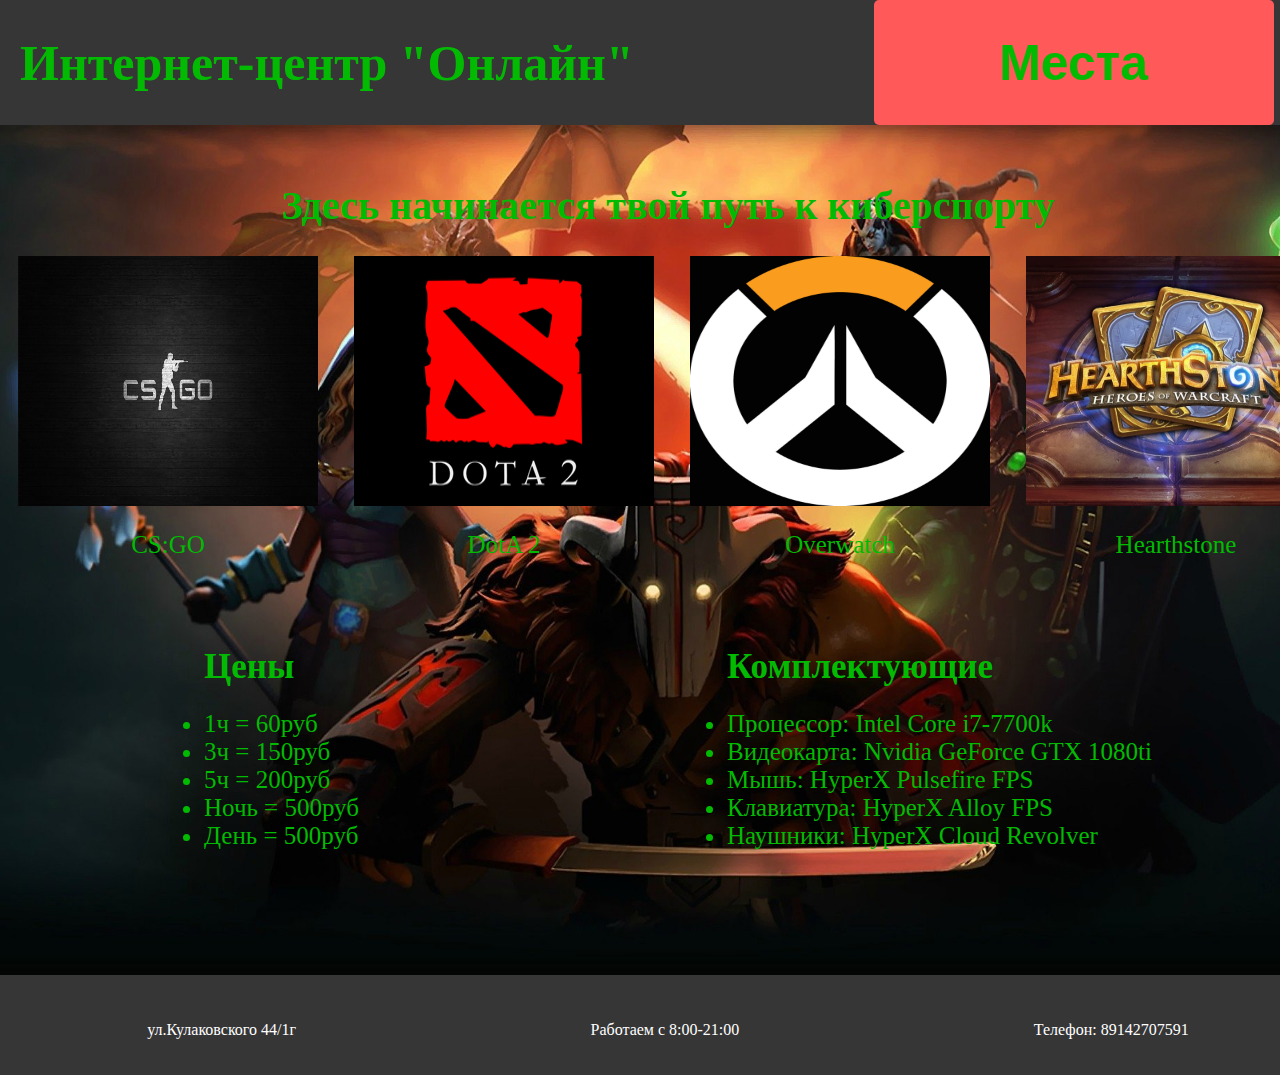
<file: index.html>
<!DOCTYPE html>
<html>
    <head>
         <link rel="stylesheet" href="style.css">
         <title>
             KK
         </title>
    </head>
    <body>
    <div class="main">
        <div class="head flex">
            <h1>
                Интернет-центр "Онлайн"
            </h1>
            <a href="mesta.html">
            <button class="mesta">
            <h1>
                Места
                </h1>
            </button>
            </a>
        </div>
        <div class="body">
            <div class="text">
                <h1>
                    Здесь начинается твой путь к киберспорту
                </h1>
            </div>
            <div class="box flex">
                <div class="main">
                    <div class="column">
                        <img src="Cs-Go-Wallpaper-Desktop-1-1400x780.jpg" class="img">
                    </div>
                    <p>
                       CS:GO 
                    </p>
                </div>
                <div class="main">
                    <div class="column">
                        <img src="dota3.png" class="img">
                    </div>
                    <p>
                        DotA 2
                    </p>
                </div>
                <div class="main">
                    <div class="column">
                        <img src="over.jpg" class="img">
                    </div>
                    <p>
                        Overwatch
                    </p>
                </div>
                <div class="main">
                    <div class="column">
                        <img src="dataset-card.jpg" class="img">
                    </div>
                    <p>
                        Hearthstone
                    </p>
                </div>
            </div>
            <div class="about flex">
                <div class="price">
                    <h1>
                        Цены
                    </h1>
                    <li>
                        1ч = 60руб
                    </li>
                    <li>
                        3ч = 150руб 
                    </li>
                    <li>
                        5ч = 200руб
                    </li>
                    <li>
                        Ночь = 500руб
                    </li>
                    <li>
                        День = 500руб
                    </li>
                    </div>
                <div class="price">
                    <h1>
                        Комплектующие
                    </h1>
                    <li>
                        Процессор: Intel Core i7-7700k  
                    </li>
                    <li>
                        Видеокарта: Nvidia GeForce GTX 1080ti 
                    </li>
                    <li>
                        Мышь: HyperX Pulsefire FPS
                    </li>
                    <li>
                        Клавиатура: HyperX Alloy FPS  
                    </li>
                    <li>
                        Наушники: HyperX Cloud Revolver
                    </li>
                </div>
            </div>
        </div>
        <div class="footer flex">
            <p>
                ул.Кулаковского 44/1г
            </p>
            <p>
                Работаем с 8:00-21:00
            </p>
            <p>
                Телефон: 89142707591
            </p>
        </div>
        </div>
    </body>
</html>
</file>
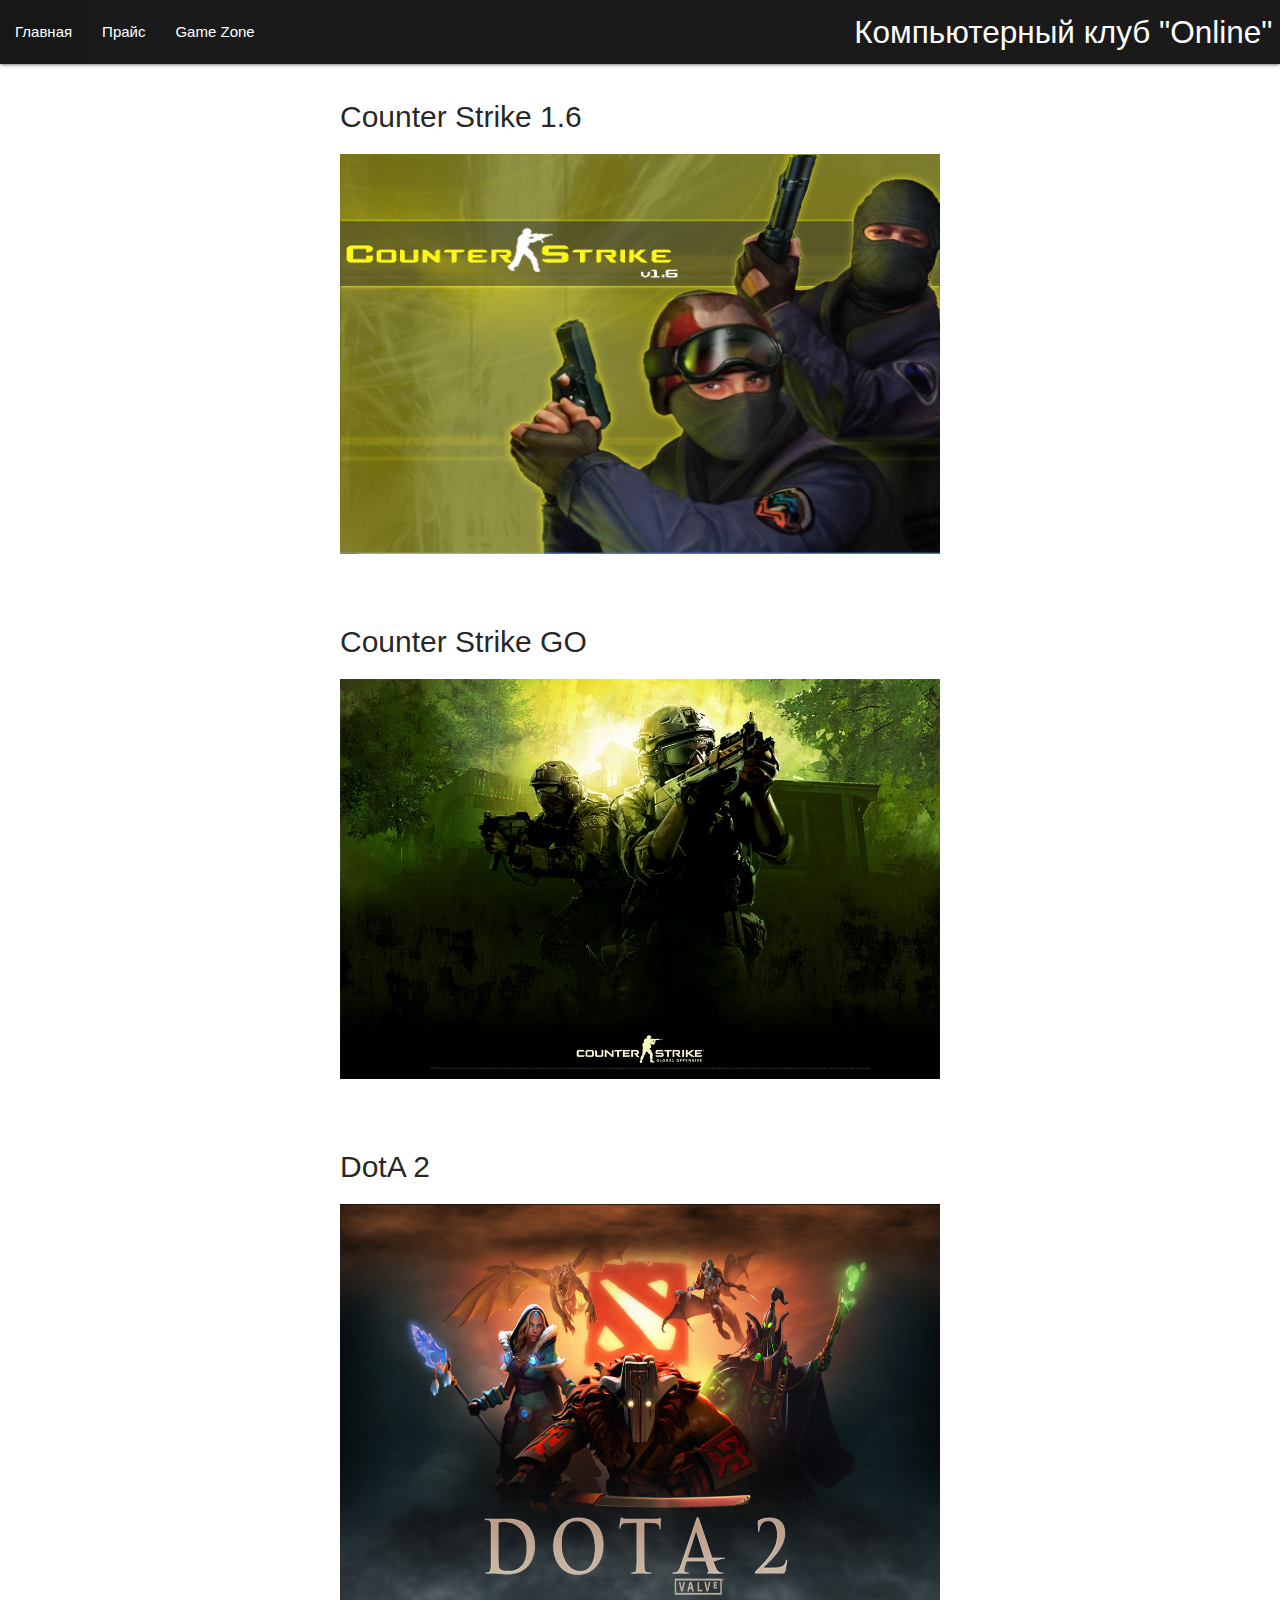
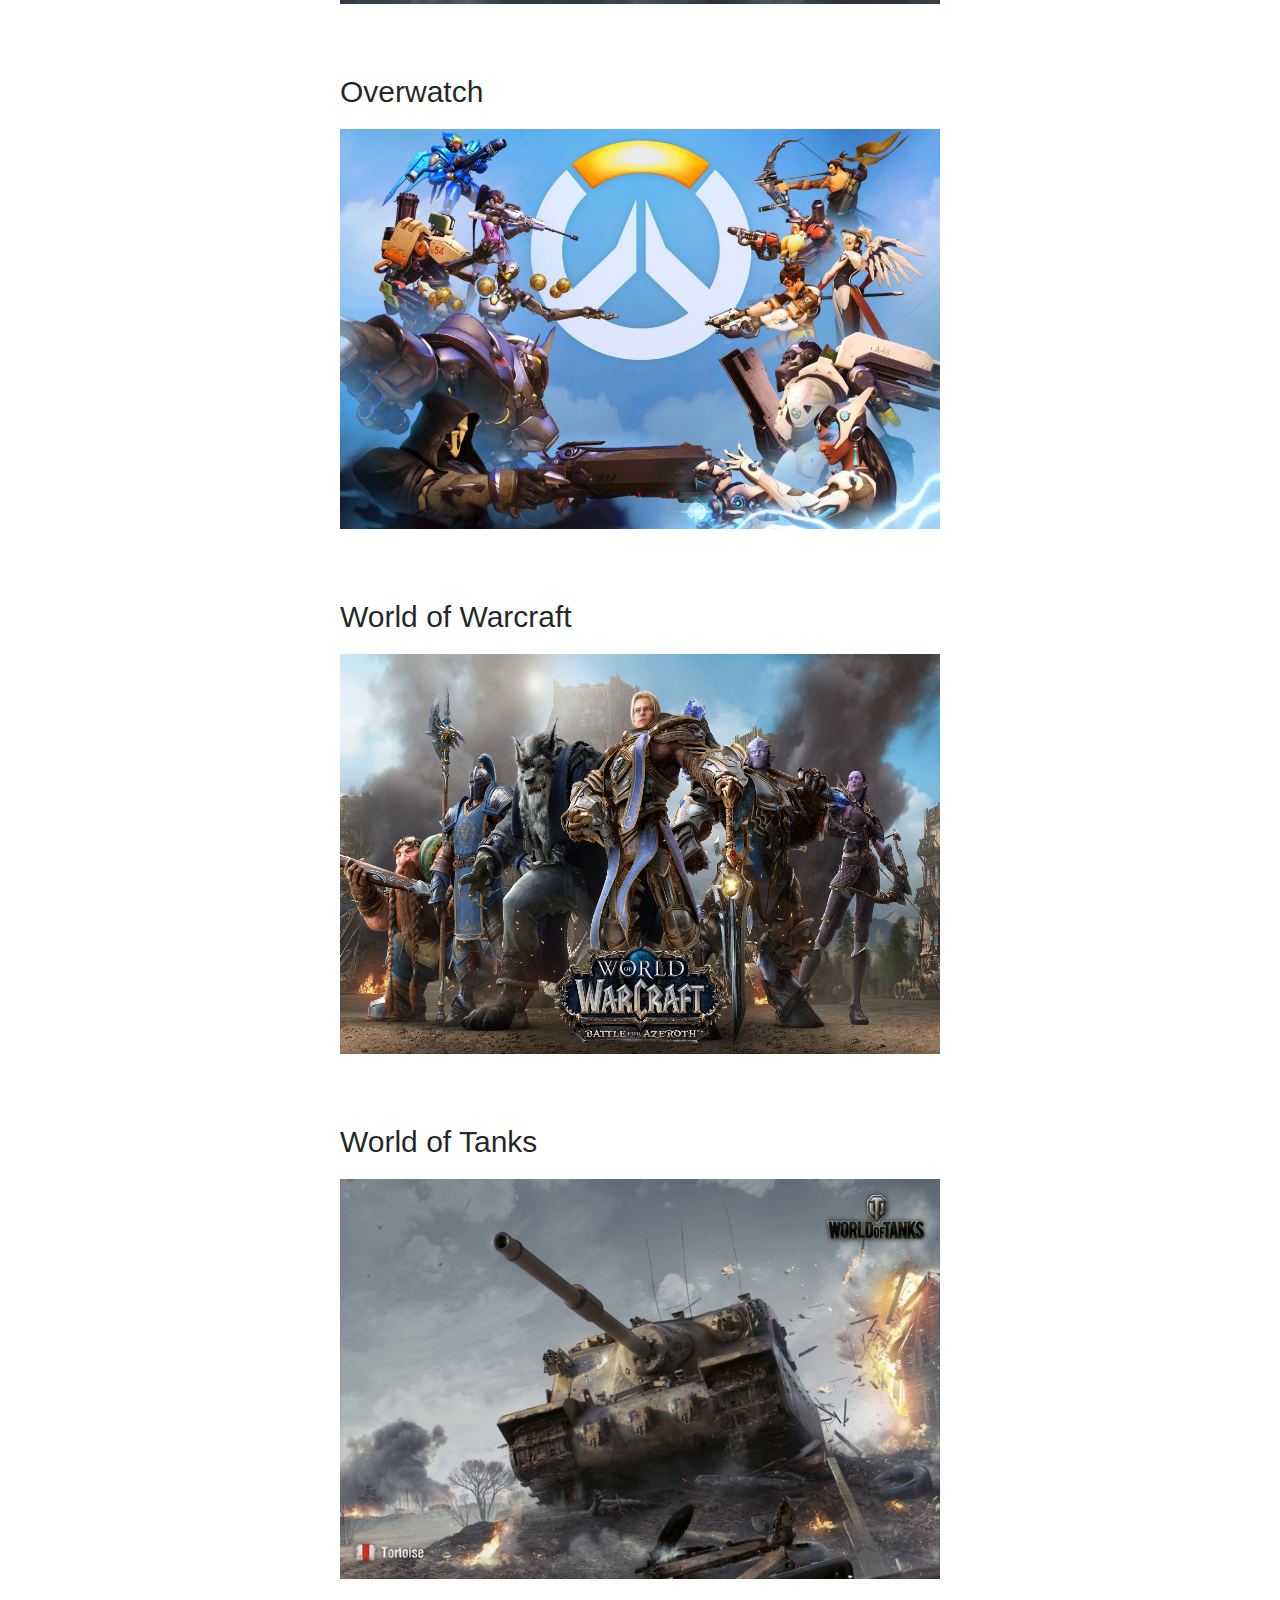
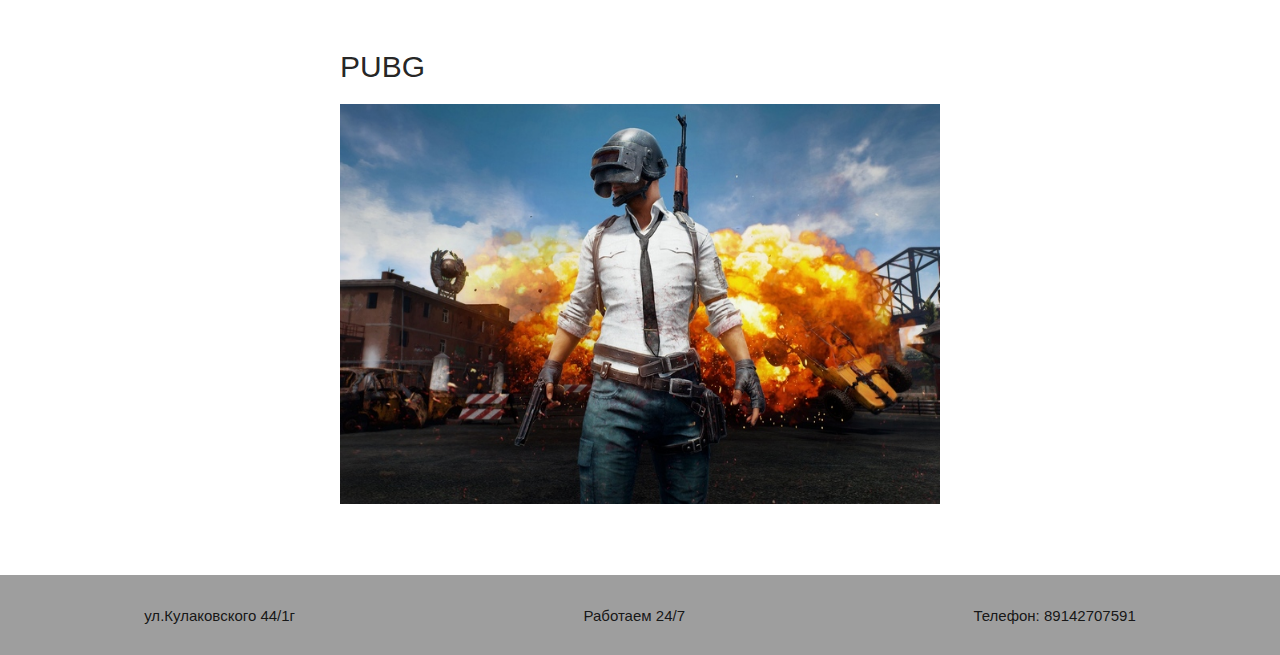
<file: gamezone.html>
<!DOCTYPE html>
<html lang="en">
<head>
  <meta http-equiv="Content-Type" content="text/html; charset=UTF-8">
  <meta name="viewport" content="width=device-width, initial-scale=1, maximum-scale=1.0">
<link href="css/materialize.css" type="text/css" rel="stylesheet" media="screen,projection">
  <link href="css/style2.css" type="text/css" rel="stylesheet">
</head>
<body>
<nav>
    <div class="nav-wrapper">
      <a href="mesta.html" class="brand-logo right">Компьютерный клуб "Online"</a>
      <ul id="nav-mobile" class="left hide-on-med-and-down">
        <li><a href="mesta.html">Главная</a></li>
        <li><a href="price.html">Прайс</a></li>
        <li><a href="gamezone.html">Game Zone</a></li>
      </ul>
    </div>
  </nav>
  <div class="gameswow margin">
    <h2>
      Counter Strike 1.6
    </h2>
    <img src="cs1.6.jpg" class="game">
  </div>
  <div class="gameswow margin">
    <h2>
      Counter Strike GO
    </h2>
    <img src="csgo.jpg" class="game">
  </div>
  <div class="gameswow margin">
    <h2>
      DotA 2
    </h2>
    <img src="dota.jpg" class="game">
  </div>
  <div class="gameswow margin">
    <h2>
      Overwatch
    </h2>
    <img src="over2.jpg" class="game">
  </div>
  <div class="gameswow margin">
    <h2>
      World of Warcraft
    </h2>
    <img src="wow.jpg" class="game">
  </div>
  <div class="gameswow margin">
    <h2>
      World of Tanks
    </h2>
    <img src="wot.jpg" class="game">
  </div>
  <div class="gameswow margin">
    <h2>
      PUBG
    </h2>
    <img src="pubg.jpg" class="game">
  </div>
  <div class="section grey footer flex">
    <p class="margin">
      ул.Кулаковского 44/1г
    </p>
    <p class="margin">
      Работаем 24/7
    </p>
    <p class="margin">
      Телефон: 89142707591
    </p>
    </div>
  <script src="https://code.jquery.com/jquery-2.1.1.min.js"></script>
  <script src="js/materialize.js"></script>
  <script type="text/javascript"></script> 
  <script type="text/javascript">
  </script>
  </body>
</file>
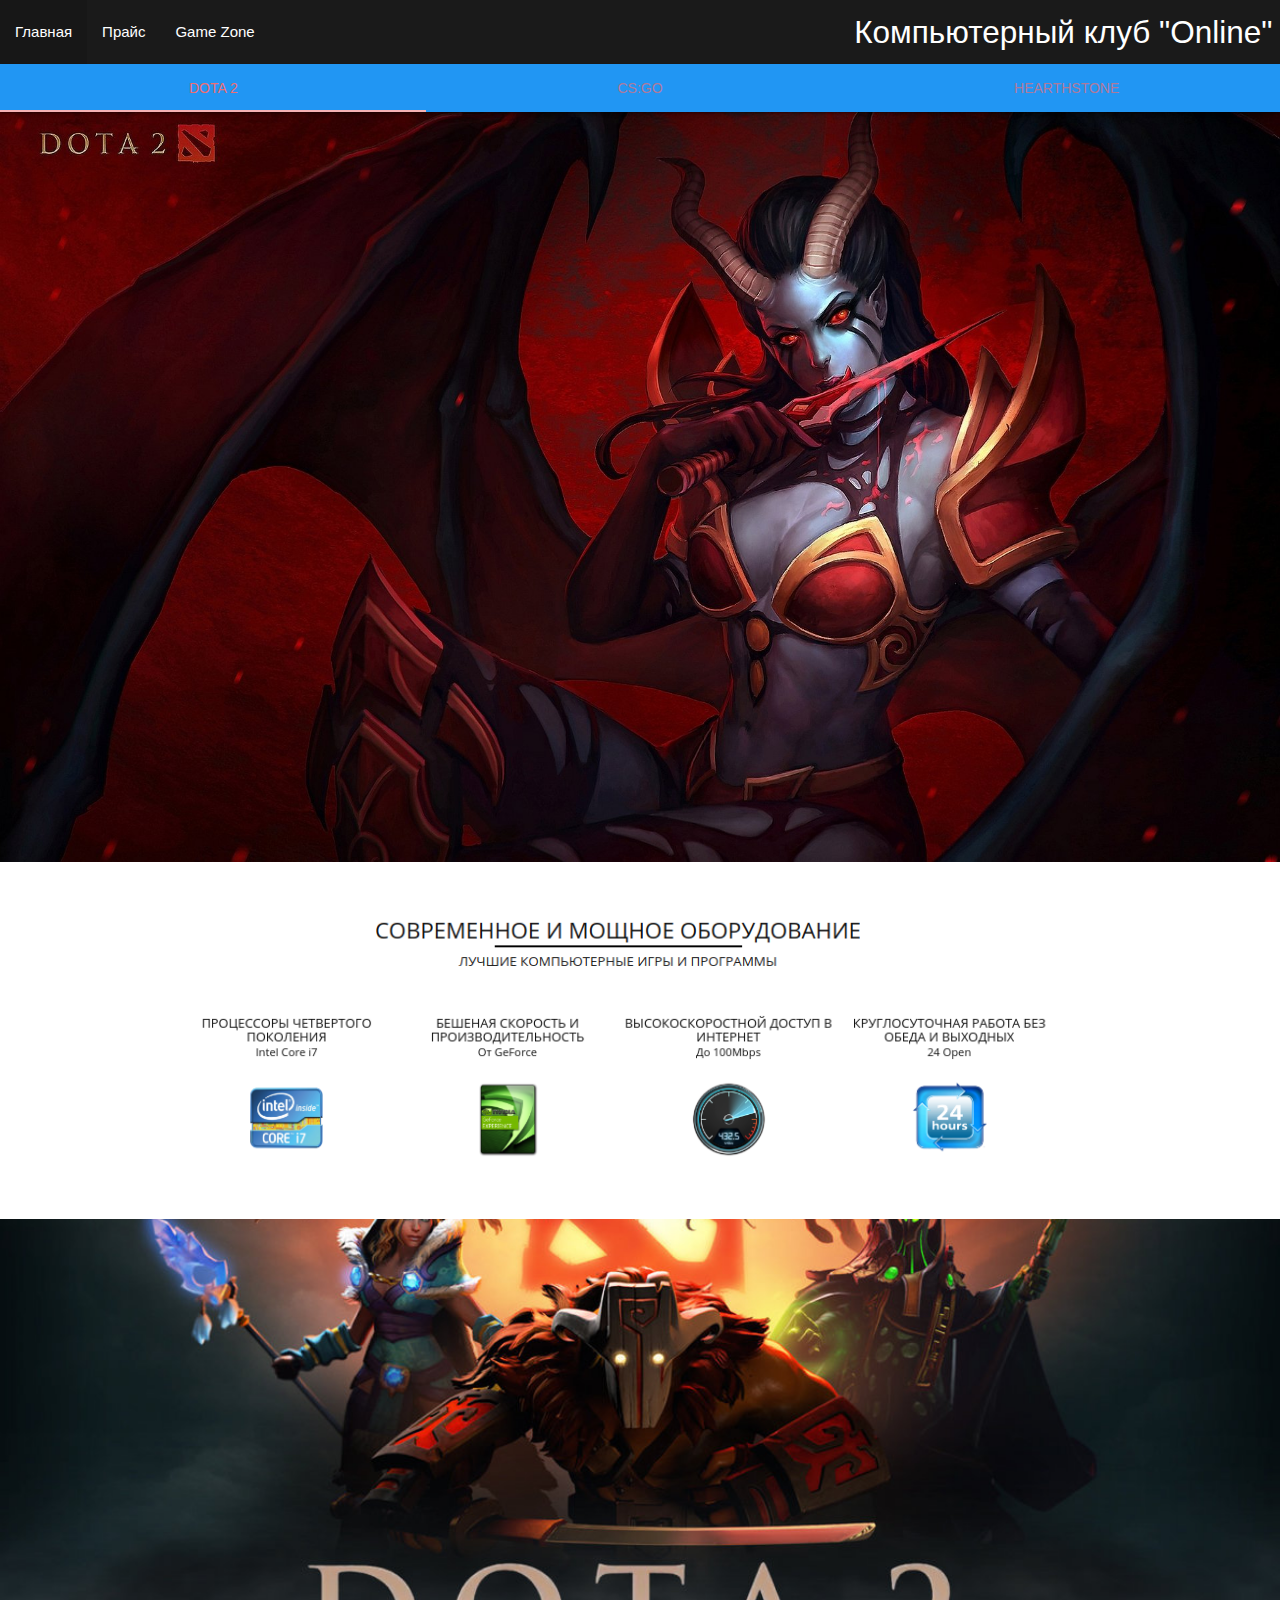
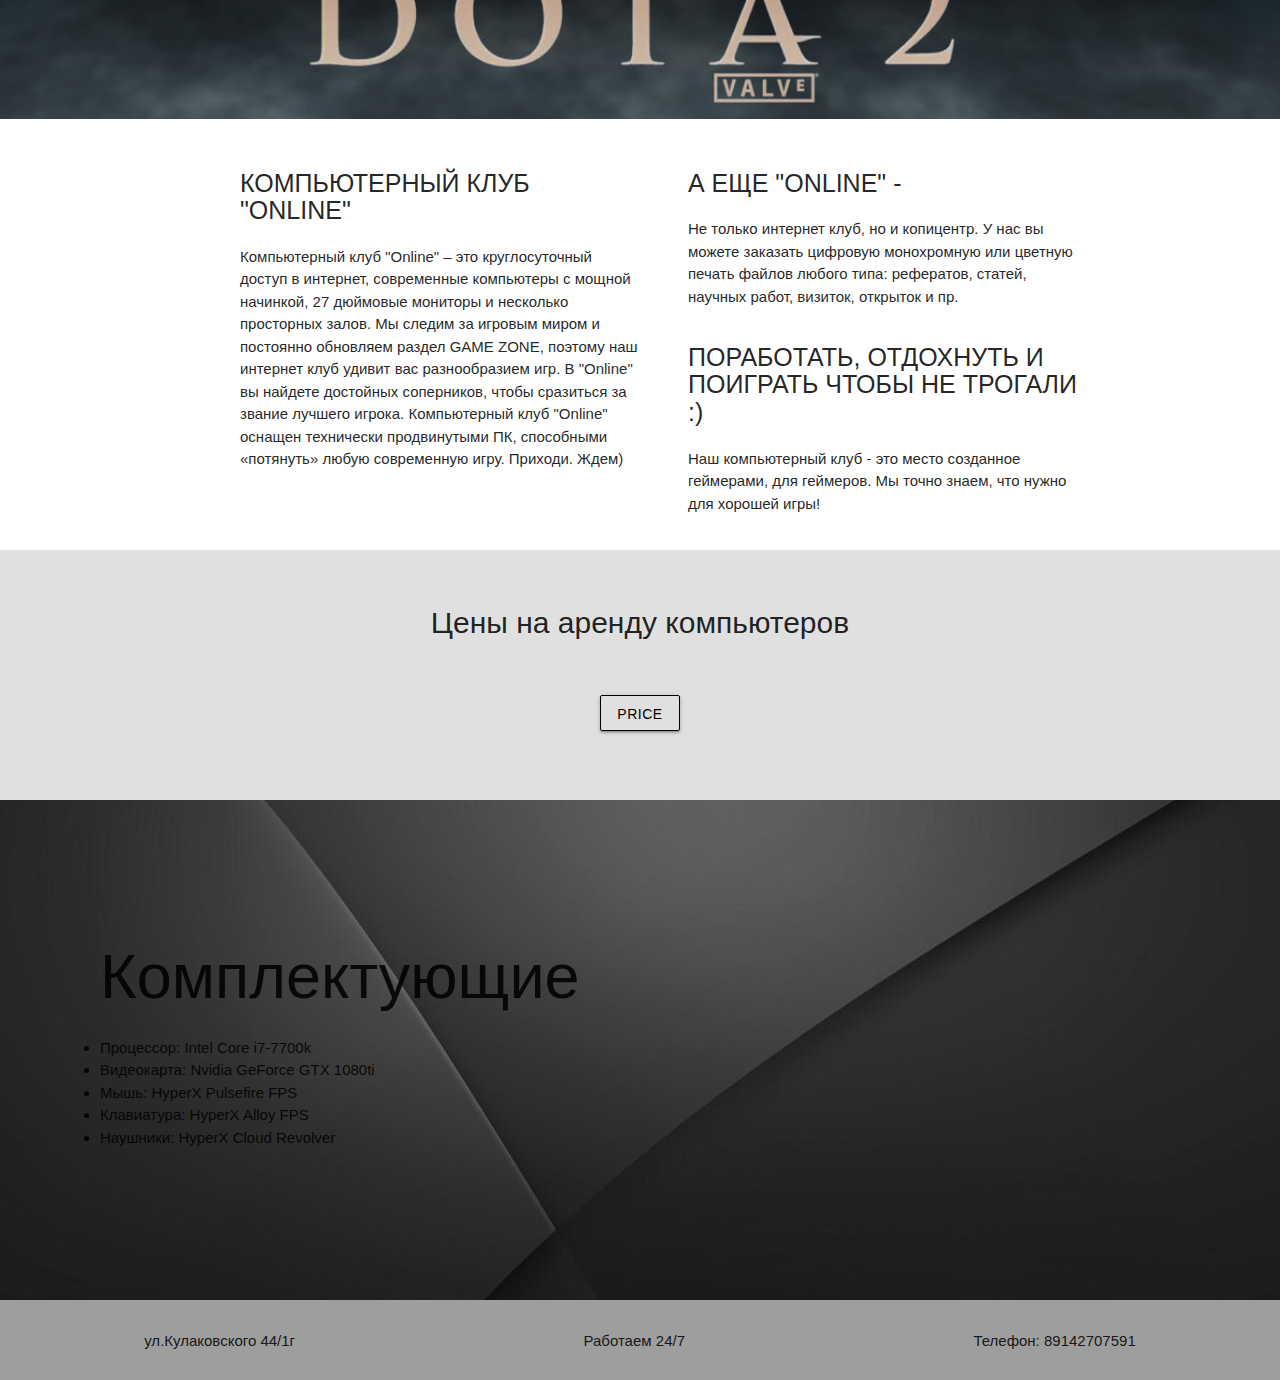
<file: mesta.html>
<!DOCTYPE html>
<html lang="en">
<head>
  <meta http-equiv="Content-Type" content="text/html; charset=UTF-8">
<link href="css/materialize.css" type="text/css" rel="stylesheet" media="screen,projection">
  <link href="css/style2.css" type="text/css" rel="stylesheet">
</head>
<body>
<nav class="margin">
    <div class="nav-wrapper">
      <a href="#" class="brand-logo right">Компьютерный клуб "Online"</a>
      <ul id="nav-mobile" class="left hide-on-med-and-down">
        <li><a href="mesta.html">Главная</a></li>
        <li><a href="price.html">Прайс</a></li>
        <li><a href="gamezone.html">Game Zone</a></li>
      </ul>
    </div>
  </nav>
  <div class="main1">
    <ul id="tabs-swipe-demo" class="tabs tabs-fixed-width tab-demo z-depth-1">
    <li class="tab col s3 blue"><a href="#test-swipe-1">DotA 2</a></li>
    <li class="tab col s3 blue"><a href="#test-swipe-2">CS:GO</a></li>
    <li class="tab col s3 blue"><a href="#test-swipe-3">Hearthstone</a></li>
  </ul>
  <div id="test-swipe-1" class="q col s12 black"><img src="dota4.jpg" class="dota"></div>
  <div id="test-swipe-2" class="w col s12 black"><img src="csgo2.jpg" class="csgo"></div>
  <div id="test-swipe-3" class="e col s12 black"><img src="hs2.jpg" class="hs"></div>
  </div>
  <div class="oborudovanie">
    <img src="gg.png" class="gg">
  </div>
  <div class="parallax-container">
      <div class="parallax"><img src="dota.jpg"></div>
    </div>
    <div class="section white">
      <div class="row container">
        
        <div class="flex margin">
        <div class="text">
        <h2 class="header">
          КОМПЬЮТЕРНЫЙ КЛУБ "ONLINE"
        </h2>
Компьютерный клуб "Online" – это круглосуточный доступ в интернет, современные компьютеры с мощной начинкой, 27 дюймовые мониторы и несколько просторных залов. Мы следим за игровым миром и постоянно обновляем раздел GAME ZONE, поэтому наш интернет клуб удивит вас разнообразием игр. В "Online" вы найдете достойных соперников, чтобы сразиться за звание лучшего игрока. Компьютерный клуб "Online" оснащен технически продвинутыми ПК, способными «потянуть» любую современную игру. Приходи. Ждем)
      </div>
      <div>
      <div class="text">
       <h2 class="header">
          А ЕЩЕ "ONLINE" -
        </h2>
         Не только интернет клуб, но и копицентр. У нас вы можете заказать цифровую монохромную или цветную печать файлов любого типа: рефератов, статей, научных работ, визиток, открыток и пр.
      </div>
      <div class="text">
        <h2 class="header">
          ПОРАБОТАТЬ, ОТДОХНУТЬ И ПОИГРАТЬ ЧТОБЫ НЕ ТРОГАЛИ :)
        </h2>
Наш компьютерный клуб - это место созданное геймерами, для геймеров. Мы точно знаем, что нужно для хорошей игры!
      </div>
      </div>
      </div>
      </div>
    </div>
    <div class="price">
    <div>
      Цены на аренду компьютеров
      </div>
      <a href="price.html">
      <button class="btn">
        Price
      </button>
      </a>
    </div>
    <div class="parallax-container">
      <div class="parallax">
      <img src="footer.jpg">
<span>
  <h1>
    Комплектующие
  </h1>
  <li>
    Процессор: Intel Core i7-7700k  
  </li>
  <li>
    Видеокарта: Nvidia GeForce GTX 1080ti 
  </li>
  <li>
      Мышь: HyperX Pulsefire FPS
  </li>
  <li>
      Клавиатура: HyperX Alloy FPS  
  </li>
  <li>
      Наушники: HyperX Cloud Revolver
  </li>
</span>
      </div>
    </div>
    <div class="section grey footer flex">
    <p class="margin">
      ул.Кулаковского 44/1г
    </p>
    <p class="margin">
      Работаем 24/7
    </p>
    <p class="margin">
      Телефон: 89142707591
    </p>
    </div>
  <script src="https://code.jquery.com/jquery-2.1.1.min.js"></script>
  <script src="js/materialize.js"></script>
  <script type="text/javascript"></script> 
  <script type="text/javascript">
    $(document).ready(function(){
    $('.tabs').tabs();
    $(document).ready(function(){
    $('.parallax').parallax();
  });
  });
  </script>
  </body>
</file>
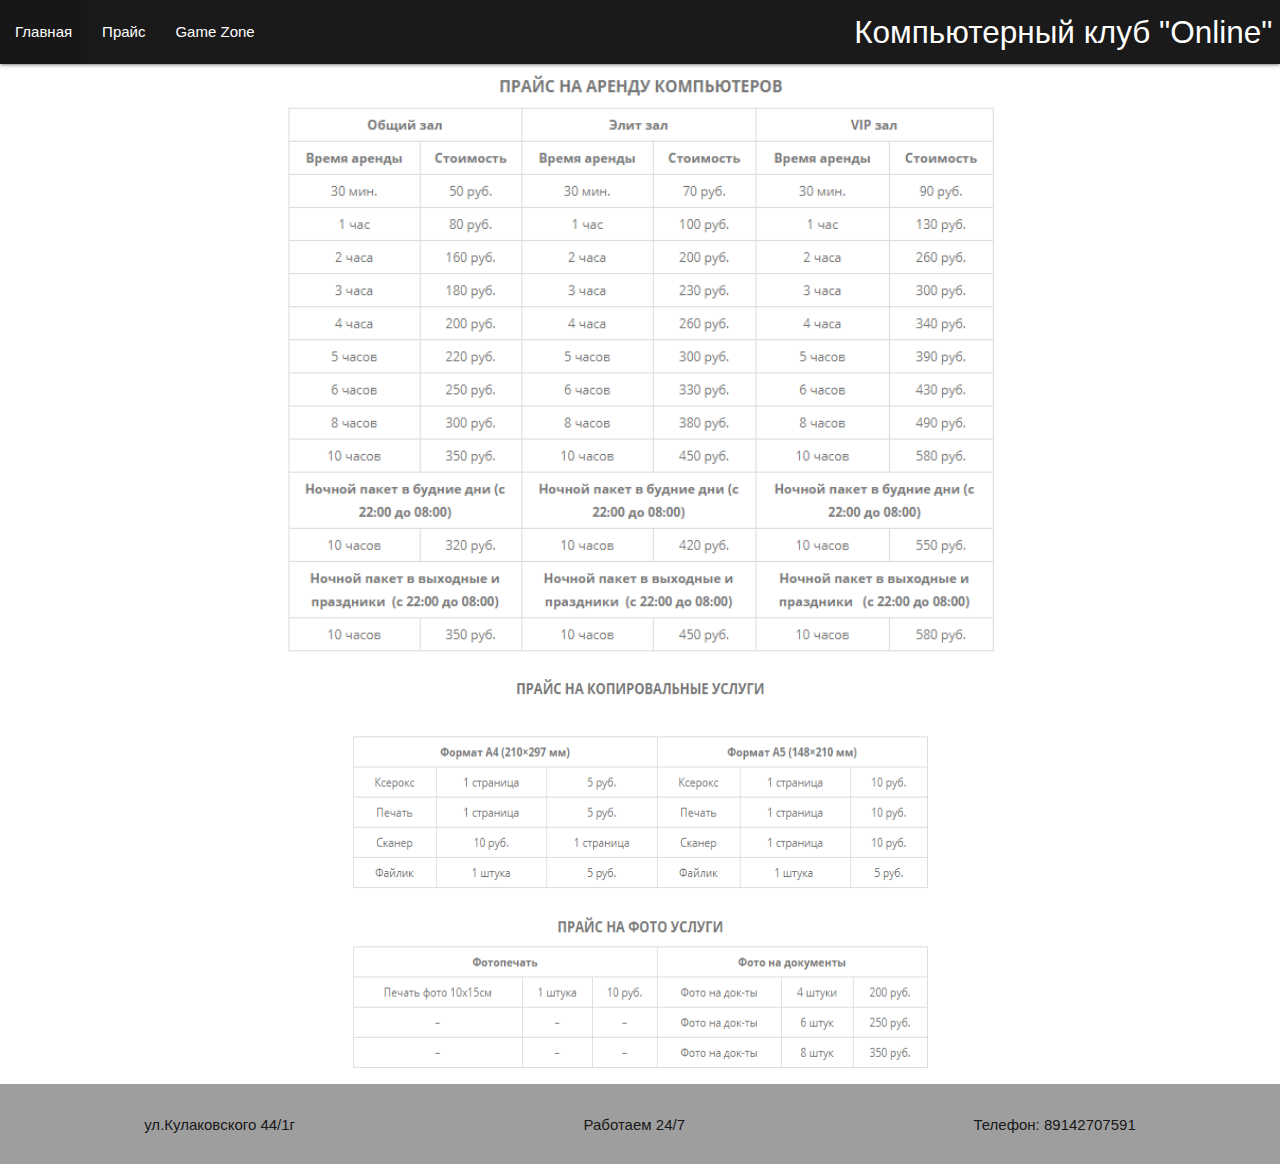
<file: price.html>
<!DOCTYPE html>
<html lang="en">
<head>
  <meta http-equiv="Content-Type" content="text/html; charset=UTF-8">
  <meta name="viewport" content="width=device-width, initial-scale=1, maximum-scale=1.0">
<link href="css/materialize.css" type="text/css" rel="stylesheet" media="screen,projection">
  <link href="css/style2.css" type="text/css" rel="stylesheet">
</head>
<body>
<nav>
    <div class="nav-wrapper">
      <a href="mesta.html" class="brand-logo right">Компьютерный клуб "Online"</a>
      <ul id="nav-mobile" class="left hide-on-med-and-down">
        <li><a href="mesta.html">Главная</a></li>
        <li><a href="price.html">Прайс</a></li>
        <li><a href="gamezone.html">Game Zone</a></li>
      </ul>
    </div>
  </nav>
  <div class="pricepng1 margin">
    <img src="price.png" class="pricepng">
  </div>
  <div class="pricepng2 margin">
    <img src="price2.png" class="pricepng">
  </div>
  <div class="section grey footer flex">
    <p class="margin">
      ул.Кулаковского 44/1г
    </p>
    <p class="margin">
      Работаем 24/7
    </p>
    <p class="margin">
      Телефон: 89142707591
    </p>
    </div>
  <script src="https://code.jquery.com/jquery-2.1.1.min.js"></script>
  <script src="js/materialize.js"></script>
  <script type="text/javascript"></script> 
  <script type="text/javascript">
  </script>
  </body>
</file>
<file: style.css>
body {
    margin: 0;
}
.head {
    height: 125px;
    background: #363636;
    color: #03ba03;
    text-align: center;
    box-sizing: border-box;
    padding-left: 20px
}
.head h1 {
    font-size: 50px
}
.head p {
    font-size: 40px;
    margin-left: 50px
}
.body {
    height: 850px;
    background-image: url('thumb-1920-474206.jpg');
    background-size: 100% 100%;
    padding-top: 30px;
    box-sizing: border-box;
}
.body p {
    font-size: 25px;
    color: #03ba03
}
.body h1 {
    font-size: 40px;
    color: #03ba03
}
.column {
    height: 250px;
    width: 300px;
    margin-left: 18px;
    margin-right: 18px;
}
.img {
    height: 250px;
    width: 300px
}
.flex {
    display: flex
}
.box {
    text-align: center;
    color: white;
    margin-bottom: 40px
}
.text {
    color: #2d2dfc;
    text-align: center
}
.about h1 {
    font-size: 35px;
    color: #03ba03
}
.about {
    padding-left: 20px;
    box-sizing: border-box
}
.about li {
    font-size: 25px;
    color: #03ba03
}
.footer {
    background: #363636;
    color: white;
    height: 100px;
    padding-top: 30px;
    box-sizing: border-box
}
.footer p {
    margin-left: auto;
    margin-right: auto
}
.price {
    margin-left: auto;
    margin-right: auto
}
.main {
    margin-left: auto;
    margin-right: auto;
    width: 1336px
}
input {
    margin: 0px;
    padding: 4px 6px;
    background-color: rgba( 0, 0, 0, 0.4 );
    width: 200px;
    border-radius: 3px;
    border: 1px solid #000;
    margin-bottom: 15px;
    color: white
}
.vvod {
    padding-left: 20px;
    box-sizing: border-box;
    color: white
}
.sign {
    width: 1000px;
    background: #2ec72e;
    margin-left: auto;
    margin-right: auto;
    height: 250px;
    box-sizing: border-box
}
.sign p {
    color: white
}
button {
    border: none;
    border-radius: 5px;
    padding: 5px 20px;
    background: #d03131;
    line-height: 20px
}
.vvod p {
    margin-top: 0;
    margin: 0
}
.signleft {
    width: 400px;
    height: 250px;
    margin-left: auto;
    margin-right: auto
}
.signleft h1 {
    font-size: 30px;
    color: blue
}
.signright h1 {
    font-size: 30px;
    color: blue
}
.signright {
    width: 400px;
    height: 250px;
    margin-left: auto;
    margin-right: auto;
     text-align: center
}
.signright button {
    font-size: 40px;
    padding-left: 50px;
    padding-right: 50px;
    padding-top: 20px;
    padding-bottom: 20px;
}
.mesta {
    width: 400px;
    height: 125px;
    background-color:#ff5959;
    margin-left: 60%;
    font-size: 40px;
    color: #03ba03;
    font-family: arial
}
.col {
    height: 600px;
    width: 800px;
    margin-left: auto;
    margin-right: auto;
    text-align: center;
    font-family: arial;
    font-size: 35px;
    color: #ff000a
}
.tab {
    background-color: #61f268;
    color: #ff000a
}
</file>
<file: css/style2.css>
body {
	font-family: arial
}
nav {
	background-color: #1a1a1a;
	font-size: 30px
}
.col {
	width: inherit;
	height: 750px;
}
.csgo {
	width: 100%;
	height: 100%
}
.dota {
	width: 100%;
	height: 100%
}
.hs {
	width: 100%;
	height: 100%
}
.oborudovanie {
	margin-right: auto;
	margin-left: auto;
}
.gg {
	width: 100%;
	height: 100%;
}
.parallax {
	width: 100%;
	height: 100%;
}
.text {
	font-size: 15px;
	width: 400px;
	margin-left: auto;
	margin-right: auto;
}
.header {
	font-size: 25px
}
.flex {
	display: flex
}
.margin {
	margin-left: auto;
	margin-right: auto;
}
.price {
	background-color: #e0e0e0;
	width: inherit;
	height: 250px;
	text-align: center;
	font-size: 30px;
	padding-top: 50px;
	box-sizing: border-box;
}
.btn {
	margin-top: 50px;
	background-color: #e0e0e0;
	border: 1.5px solid black;
	color: black;
}
.footer {
	background-color: #525252;
	height: 80px;
	width: inherit;
}
span {
	position: absolute;
	top: 100px;
	left: 100px
}
.pricepng {
	width: 100%;
	height: 100%
}
.pricepng1 {
	width: 750px;
	height: 600px;
	margin-top: 5px
}
.pricepng2 {
	width: 600px;
	height: 415px
}
.games {
	width: 600px;
	height: 500px;
	margin-bottom: 125px;
}
.game {
	width: 100%;
	height: 100%
}
.games h2 {
	font-size: 30px;
	font-family: arial
}
.gameswow {
	width: 600px;
	height: 400px;
	margin-bottom: 125px;
}
.gameswow h2 {
	font-size: 30px;
	font-family: arial
}
</file>
